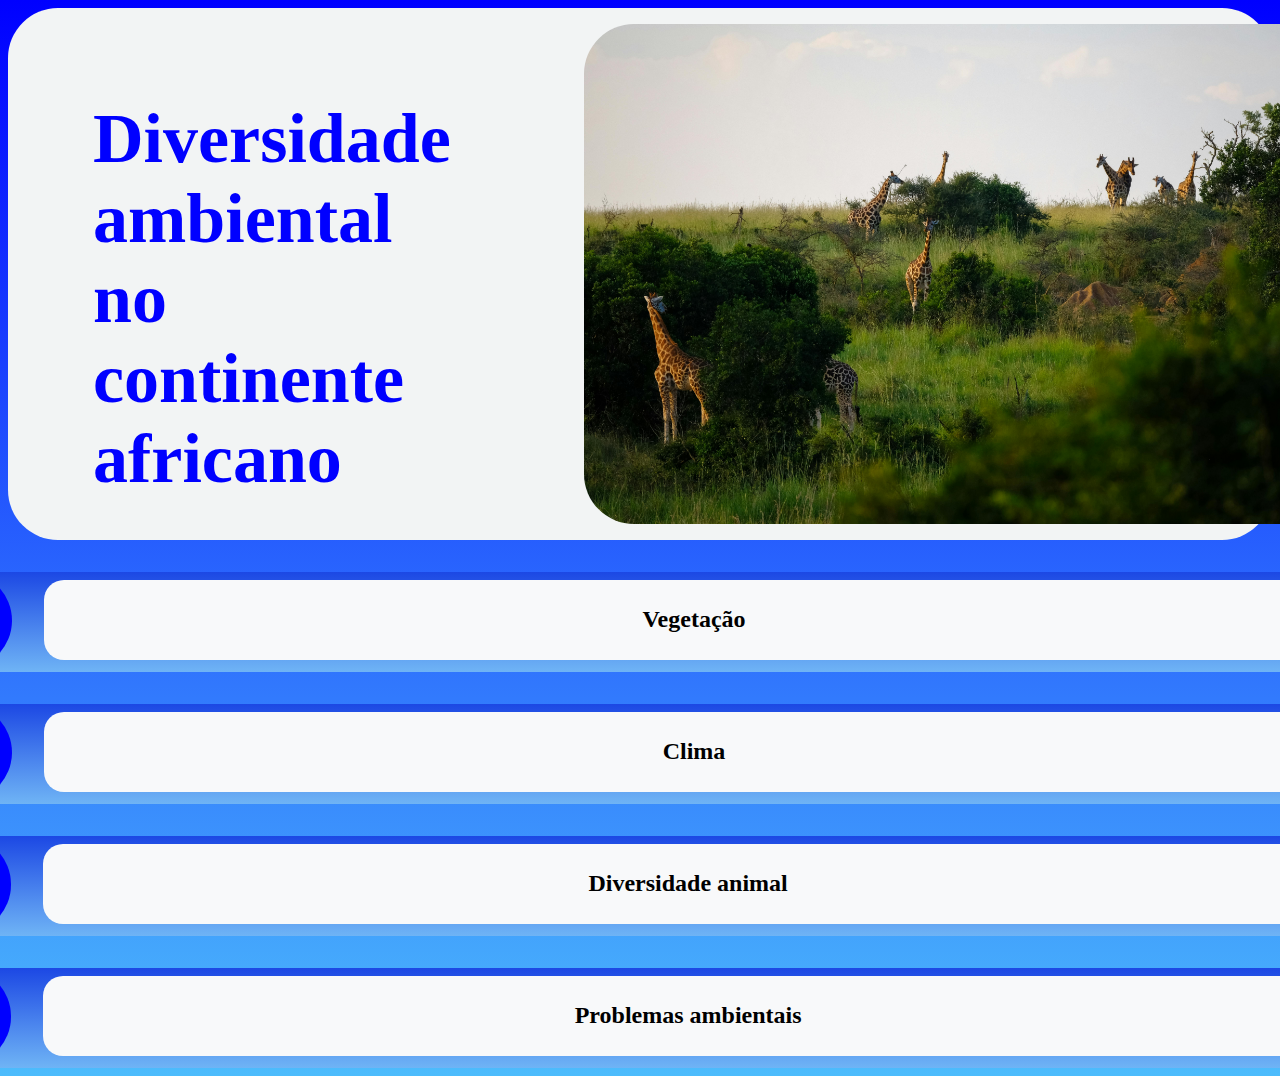
<file: index.html>
<!DOCTYPE html>
<html lang="pt-br">

<head>
    <meta charset="UTF-8">
    <meta name="viewport" content="width=device-width, initial-scale=1.0">
    <meta name="description" content="trabanho de geografia">
    <meta name="author" content="Maria Juliana">
    <link rel="stylesheet" href="./dado.css">
    <title>Diversidade ambiemtal da África</title>
</head>

<body>
    <div class="hero">
        <h1> Diversidade <br> ambiental <br> no continente <br> africano</h1>
        <img src="img/pexels-francesco-ungaro-1233286.jpg" alt="">
    </div>

    <div style="display: flex; flex-direction: column;align-items: center; width: 100%; gap: 2rem; ">
        <div class="head">

            <a class="topico-link" href="./topico1.html">clique aqui</a>

            <div class="face">
                <h2>Vegetação</h2>
            </div>
        </div>

        <div class="head">
            <a class="topico-link" href="./topico2.html">clique aqui</a>
            <div class="face">
                <h2>Clima</h2>

                <div class="eyes">
                    <div></div>
                    <div></div>
                </div>
                <div class="smile"></div>
            </div>

        </div>



        <div class="head">
            <a class="topico-link" href="./topico3.html">clique aqui</a>
            <div class="face">
                <h2>Diversidade animal</h2>
                <div class="eyes"></div>
                <div></div>
                <div></div>
            </div>
            <div class="smile"></div>
        </div>


        <div class="head">
            <a class="topico-link" href="./topico4.html">clique aqui</a>
            <div class="face">
                <h2>Problemas ambientais</h2>
                <div class="eyes"></div>
                <div></div>
                <div></div>

            </div>
            <div class="smile"></div>
        </div>
    </div>
</body>

</html>
</file>
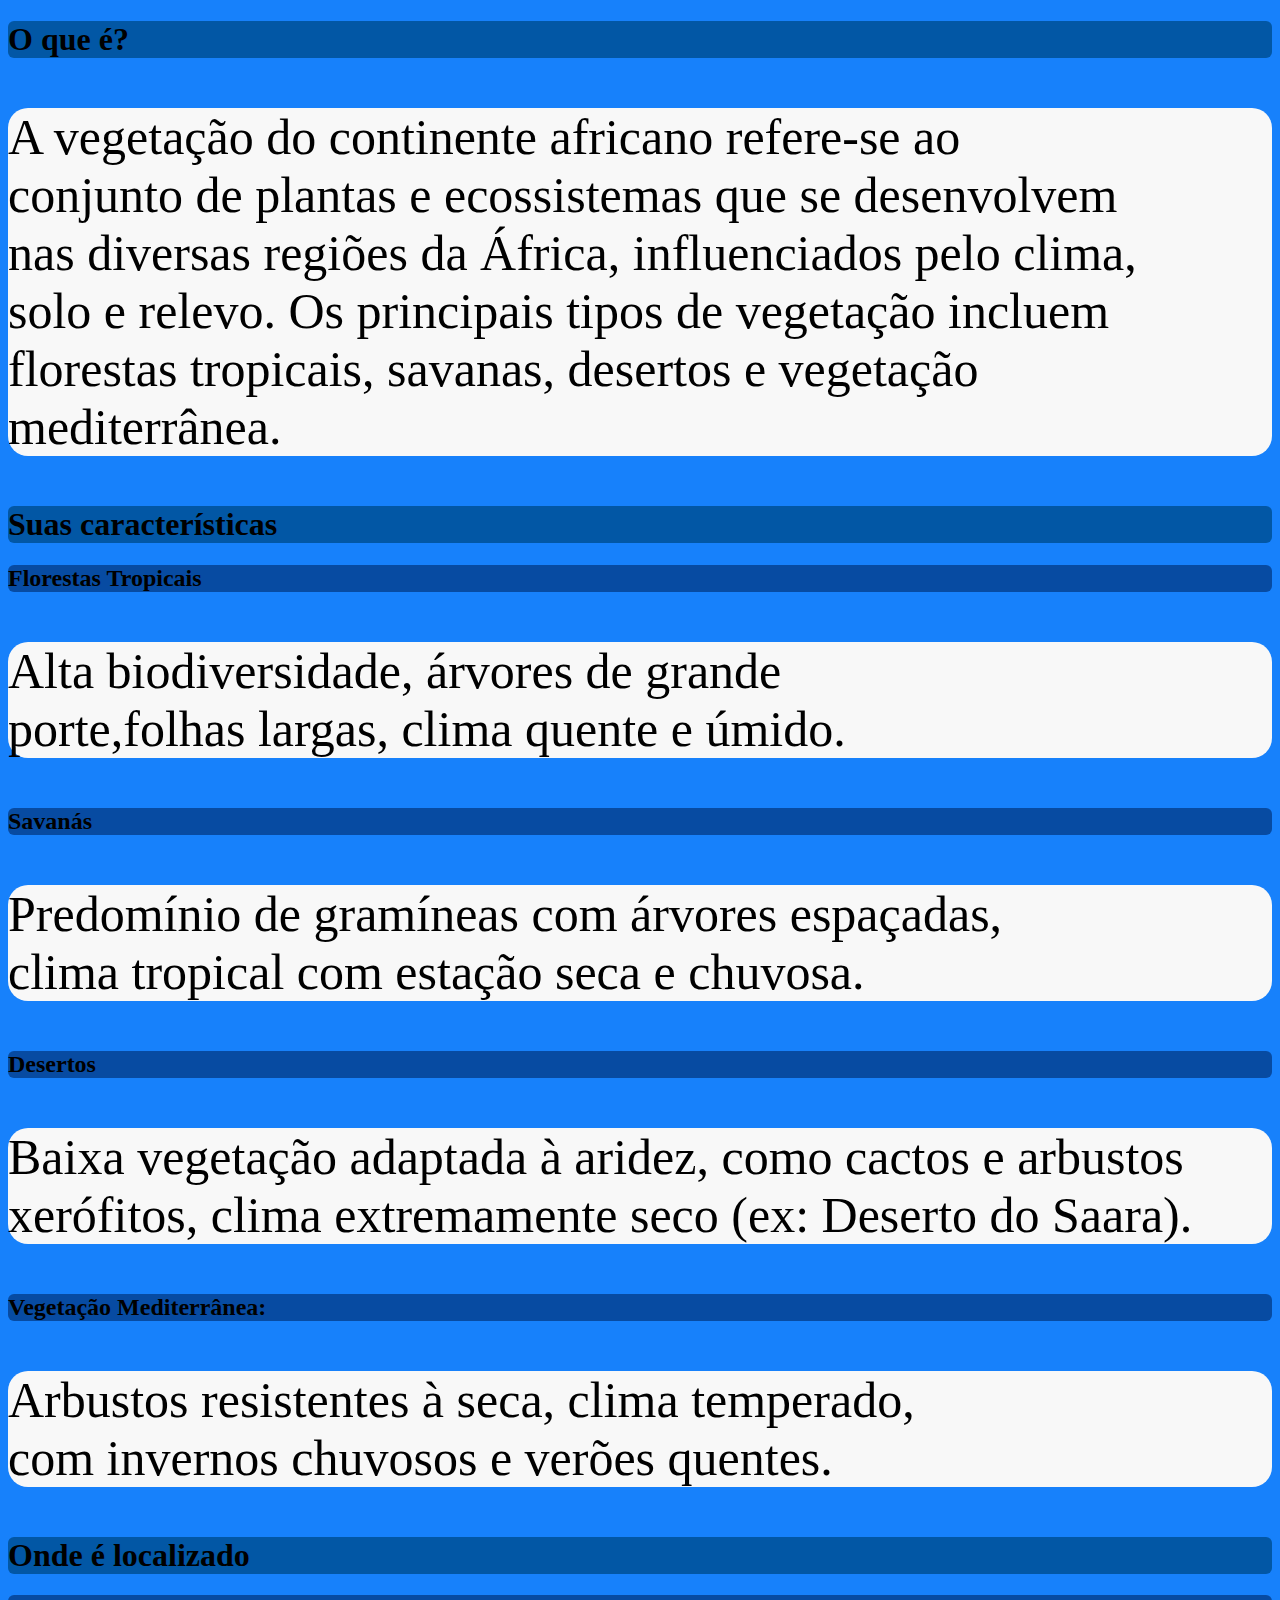
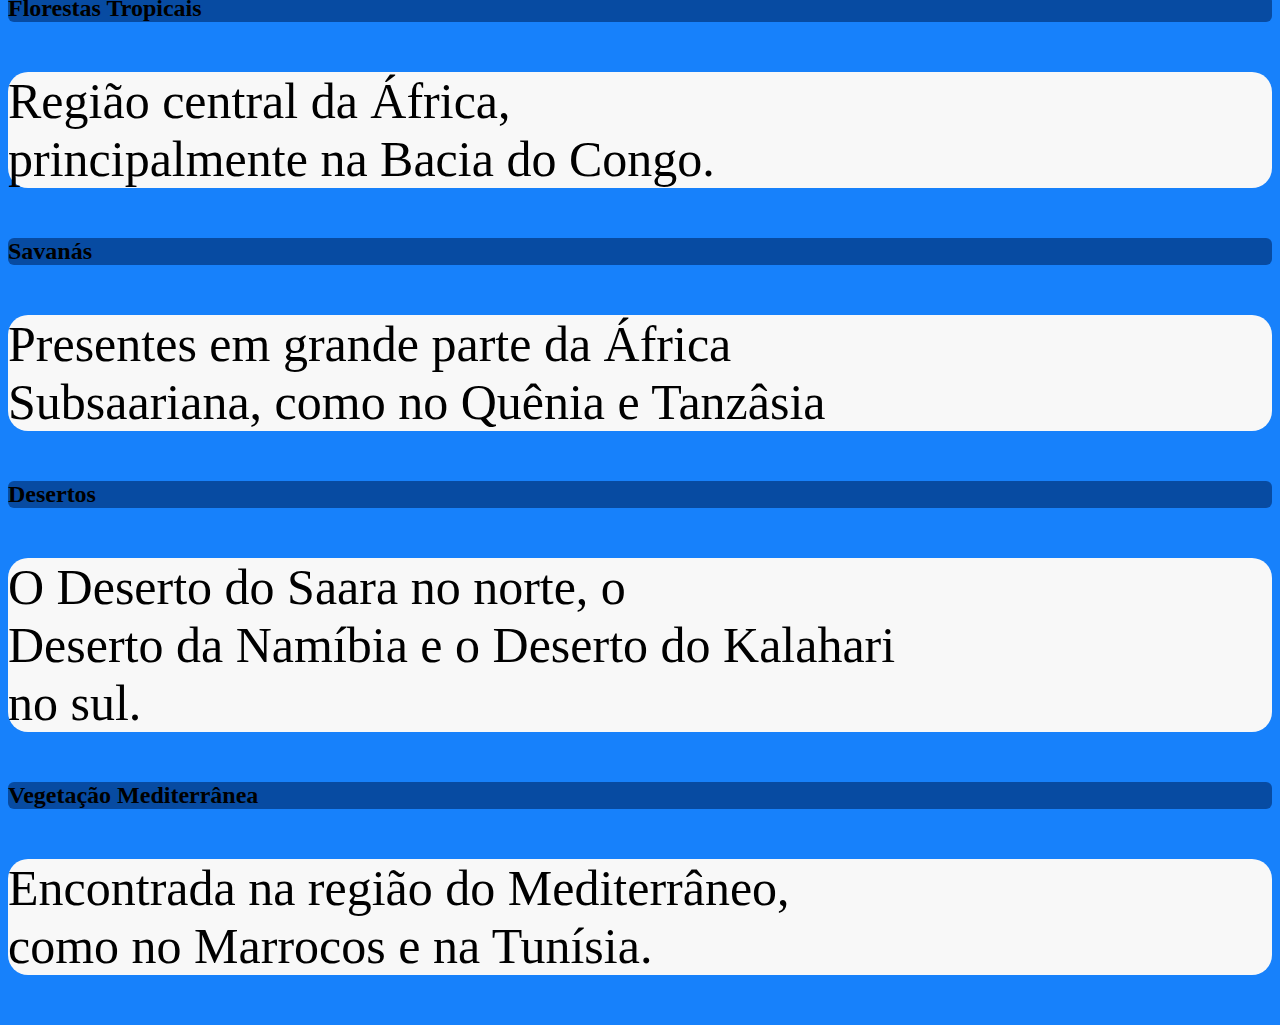
<file: topico1.html>
<!DOCTYPE html>
<html lang="pt-br">
<head>
    <meta charset="UTF-8">
    <meta name="viewport" content="width=device-width, initial-scale=1.0">
    <title>Vegetação a Áfricanas</title>
</head>
<body>
     

 <h1>O que é?</h1>
 <p>A vegetação do continente africano refere-se ao <br>
conjunto de plantas e ecossistemas que se desenvolvem <br>
nas diversas regiões da África, influenciados pelo clima, <br>
solo  e relevo. Os principais tipos de vegetação incluem  <br>
florestas tropicais, savanas, desertos e vegetação <br> mediterrânea. </p>

<h1> Suas características </h1>
  <h2>Florestas Tropicais </h2> <p> Alta biodiversidade, árvores de grande <br>
 porte,folhas largas, clima quente e úmido. </p>
<h2> Savanás</h2> <p> Predomínio de gramíneas com árvores espaçadas, <br> clima 
 tropical com estação seca e chuvosa.</p> 
 <h2>Desertos </h2> <p> Baixa vegetação adaptada à aridez, como cactos e arbustos <br>
 xerófitos, clima extremamente seco (ex: Deserto do Saara). </p>
<h2> Vegetação Mediterrânea: </h2> <p> Arbustos resistentes à seca, clima temperado, <br>
 com invernos chuvosos e verões quentes. </p>

<h1> Onde é localizado </h1>
<h2>Florestas Tropicais </h2> <p> Região central da África, <br> principalmente na Bacia do Congo. </p>
 <h2>Savanás</h2> <p>Presentes em grande parte da África  <br>Subsaariana, como no Quênia e Tanzâsia </p> 
 <h2>Desertos</h2> <p> O Deserto do Saara no norte, o <br> Deserto da Namíbia e o Deserto do Kalahari <br> no sul. </p> 
<h2>Vegetação Mediterrânea </h2> <p> Encontrada na região do Mediterrâneo,<br> como no Marrocos e na Tunísia. </p>


<style>  

p {
background-color: rgb(248, 248, 248) ;
font-size:50px;
display: flex;
border-radius: 20px;


}
h1 {

    background-color: rgb(2, 87, 165);
    border-radius: 6px;
    
}
h2{

    background-color: rgb(7, 75, 162);
    border-radius: 6px;
    
}
body {

    background-color: rgb(23, 129, 251);
    border-radius: 6px;
}
</style>


</body>
</html>
</file>
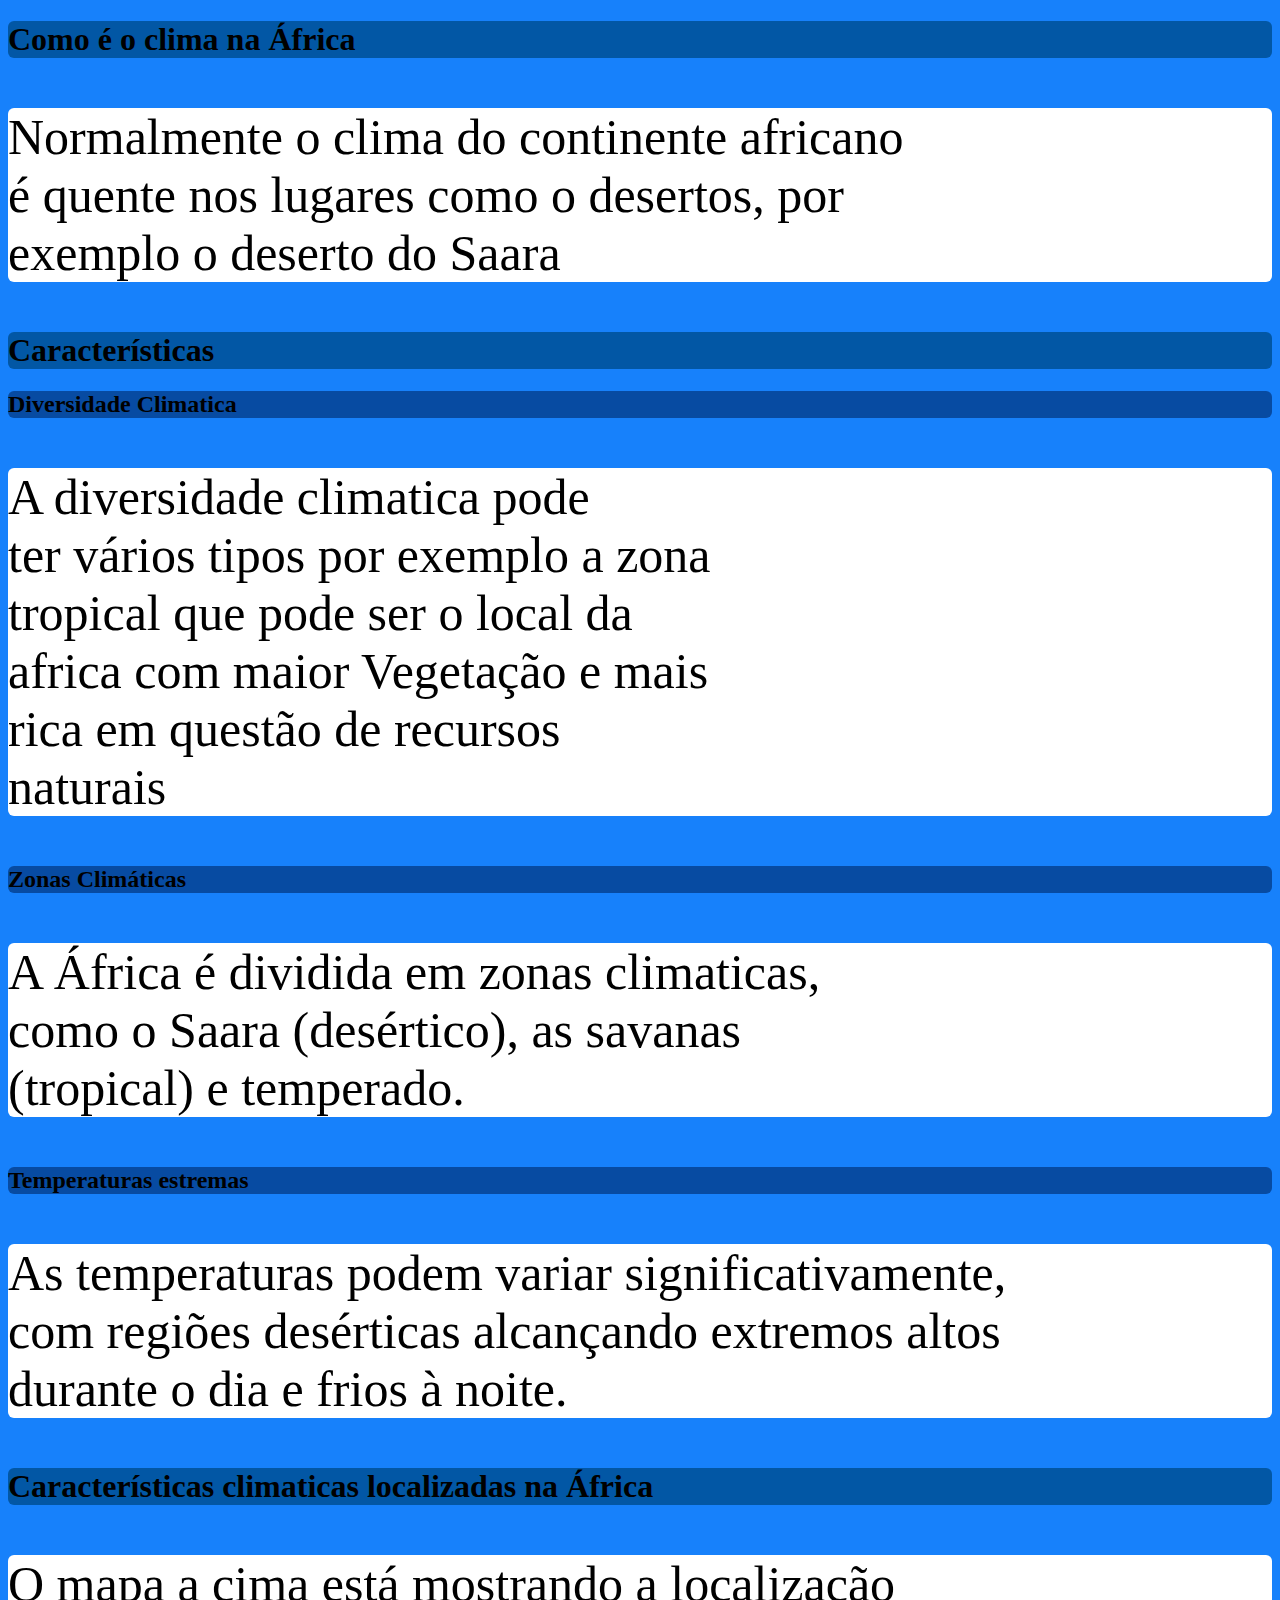
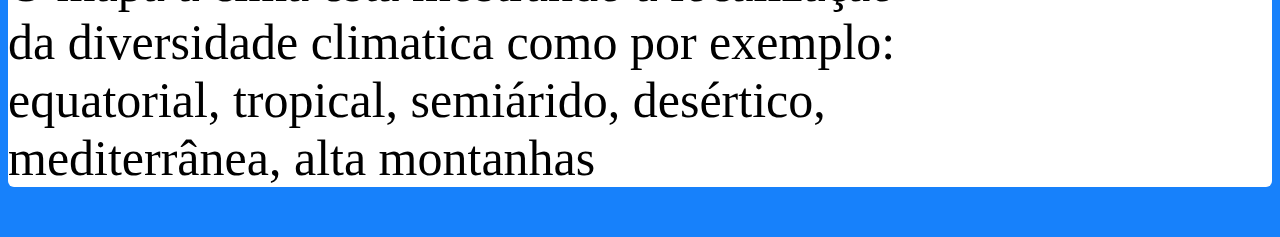
<file: topico2.html>
<!DOCTYPE html>
<html lang="pt-br">
<head>
<meta charset="UTF-8">
<meta name="viewport" content="width=device-width, initial-scale=1.0">
<title>clima Áfricano</title>
</head>
<body>
    <style>
p {


font-size: 50px;
background-color: rgb(255, 255, 255);
border-radius: 6px;
}

h1 {

background-color:rgb(2,87,165) ;
border-radius: 6px;
}

h2{

background-color: rgb(7,75,162) ;
border-radius:6px ;


}

body {



    background-color: rgb(23,129,251);
}
    </style>
<h1>Como é o clima na África</h1>
<p>Normalmente o clima do continente africano <br>
 é quente nos lugares como o desertos, por  <br>
 exemplo o deserto do Saara</p>
<h1> Características</h1>
<h2>Diversidade Climatica</h2>
<p> A diversidade climatica pode <br>
ter vários  tipos por exemplo a zona <br>
 tropical que pode ser o local da  <br>
 africa com maior Vegetação e mais <br>
 rica em questão de recursos  <br>
 naturais</p>
<h2>Zonas Climáticas </h2>
<p>A África é dividida em zonas climaticas, <br>
 como o Saara (desértico), as savanas <br>
 (tropical) e temperado. </p>
<h2>Temperaturas estremas</h2>
<p>As temperaturas podem variar significativamente, <br>
 com regiões desérticas alcançando extremos altos <br>
 durante o dia e frios à noite.</p> 
<h1>Características  climaticas localizadas na África </h1>
<p>  O mapa a cima está mostrando a localização <br>
 da diversidade climatica como por exemplo: <br>
 equatorial, tropical, semiárido, desértico, <br>
 mediterrânea, alta montanhas </p>
</body>
</html>
</file>
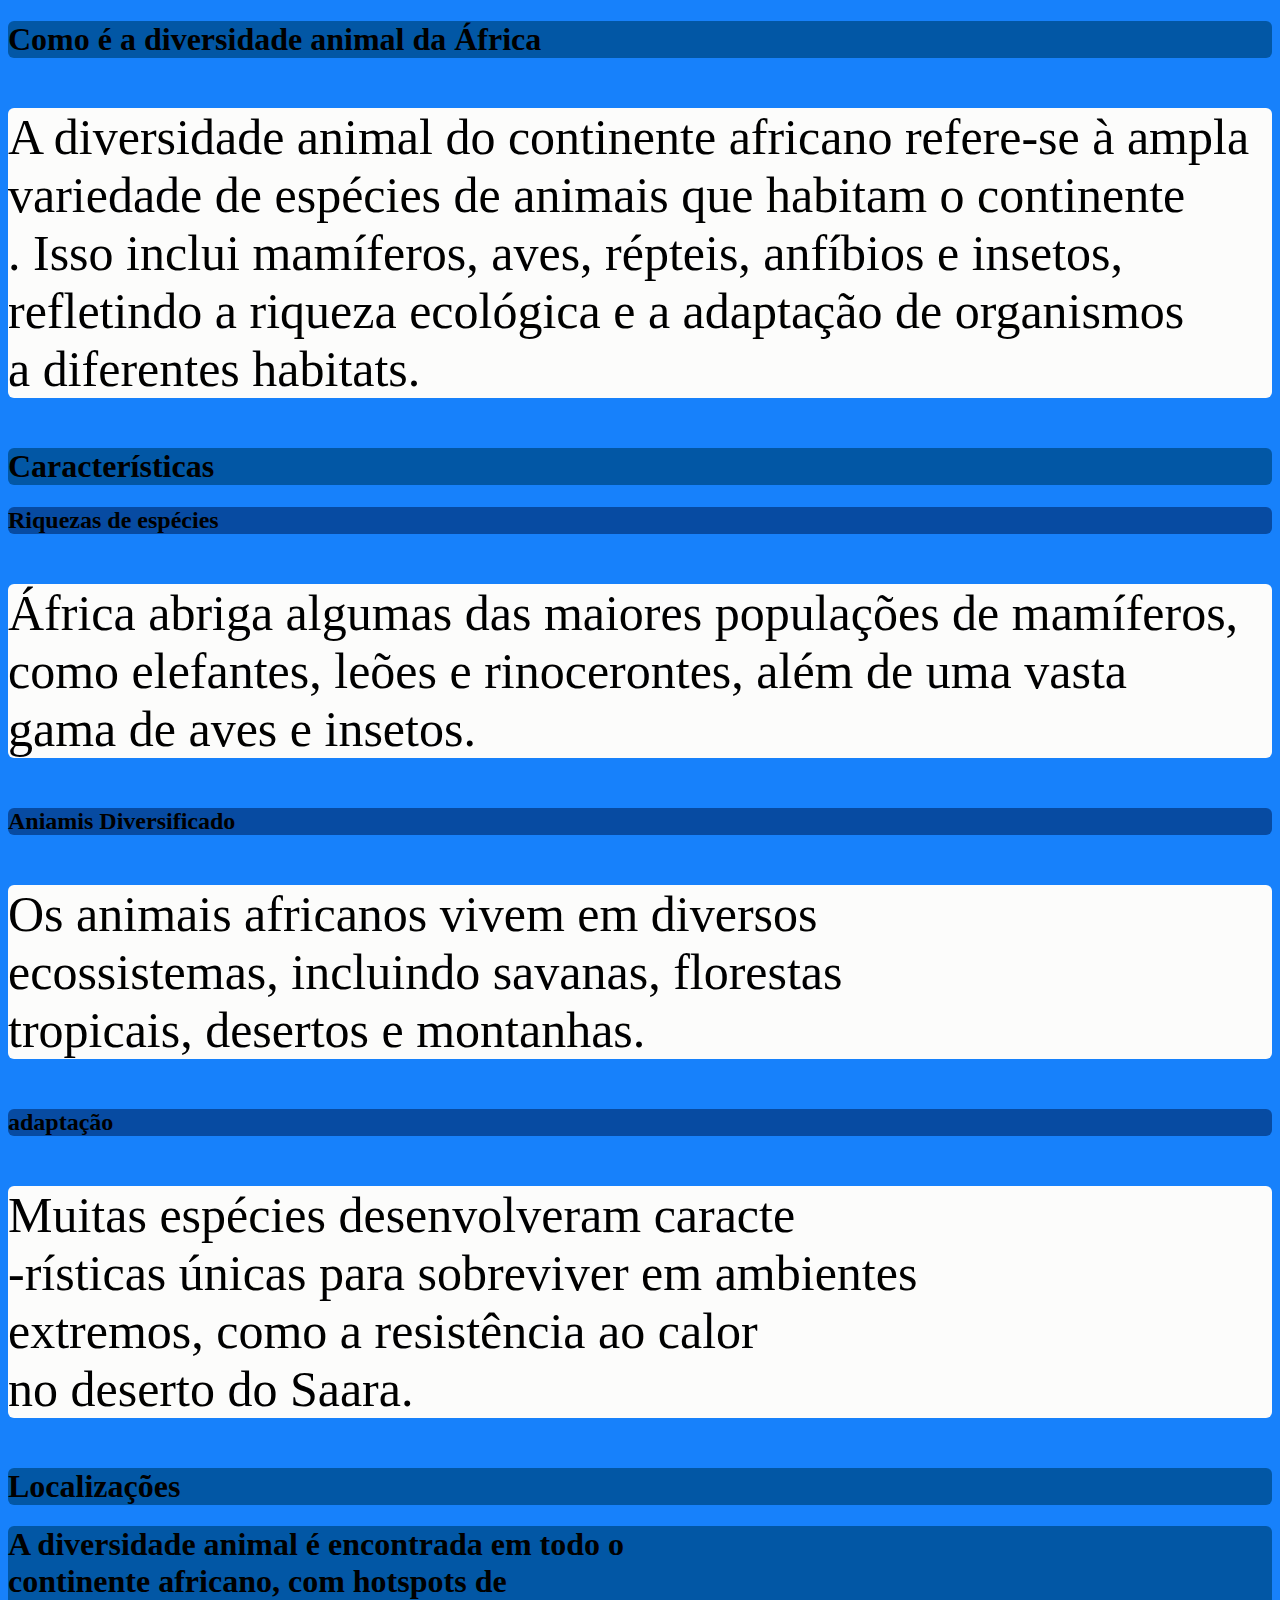
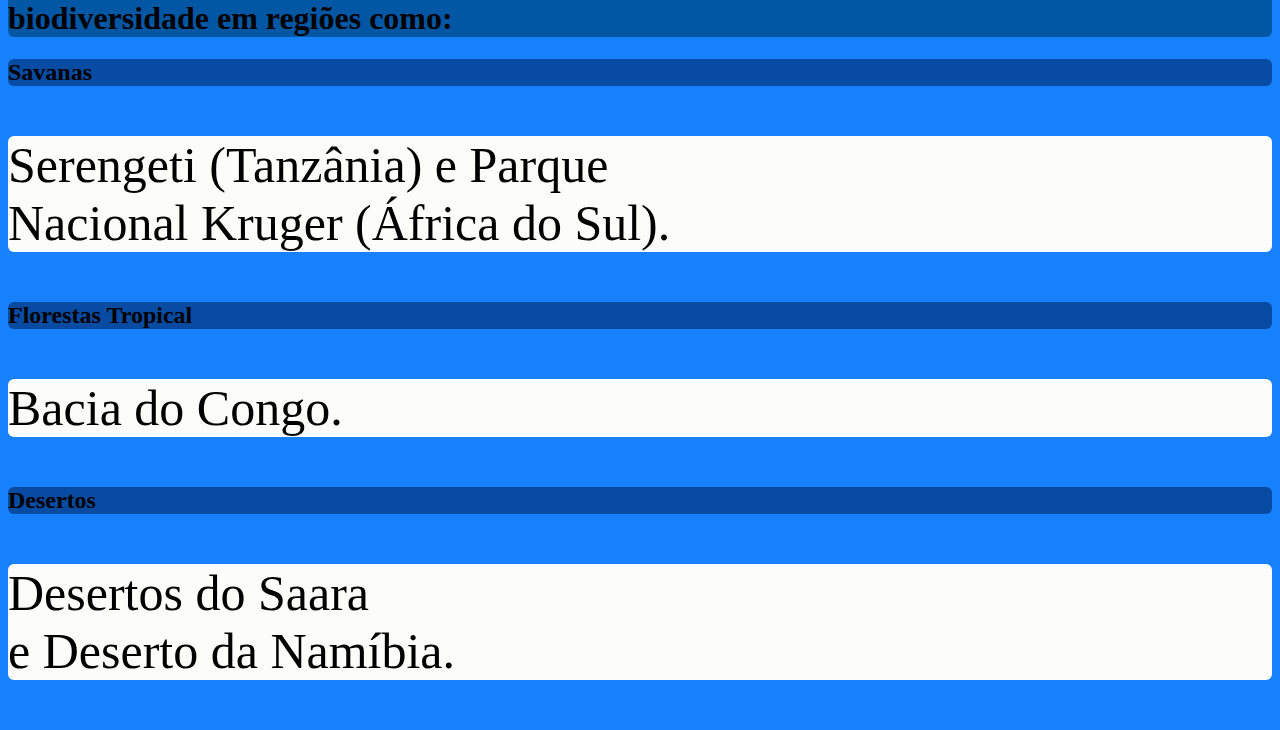
<file: topico3.html>
<!DOCTYPE html>
<html lang="pt-br">
<head>
    <meta charset="UTF-8">
    <meta name="viewport" content="width=device-width, initial-scale=1.0">
    <title>divesidade animal</title>
</head>
<body>

<style>

p {

font-size: 50px;
background-color: rgb(252, 252, 251);
border-radius: 6px;


}




h1 {

background-color:rgb(2,87,165) ;
border-radius: 6px;
}


h2 {

background-color:rgb(7,75,162) ;

border-radius:6px ;

}

body{


background-color:rgb(23,129,251) ;


}
</style>


   <h1>Como é a diversidade animal da África </h1>
<p>
    A diversidade animal do continente africano refere-se à ampla <br>
     variedade de espécies de animais que habitam o continente <br>
    . Isso inclui mamíferos, aves, répteis, anfíbios e insetos,  <br>
    refletindo a riqueza ecológica e a adaptação de organismos <br>
     a diferentes habitats.</p>
<h1>Características</h1> <h2>Riquezas de espécies</h2>
<p>África abriga algumas das maiores populações de mamíferos, <br>
 como elefantes, leões e rinocerontes, além de uma vasta  <br>
gama de aves e insetos.</p>
<h2>Aniamis Diversificado</h2>
<p>Os animais africanos vivem em diversos  <br>
ecossistemas,
 incluindo savanas, florestas <br> tropicais, desertos e 
  montanhas.</p>
<h2>adaptação</h2> <p>Muitas espécies desenvolveram caracte <br> -rísticas 
 únicas para sobreviver em ambientes <br>extremos, como a resistência 
    ao calor <br> no deserto do Saara.</p>
<h1>Localizações</h1>
<h1>A diversidade animal é encontrada em todo o <br> continente africano, com hotspots de <br> biodiversidade em regiões como:</h1>
<h2>Savanas</h2>
<p> Serengeti (Tanzânia) e Parque  <br>Nacional Kruger (África do Sul).</p>
<h2>Florestas Tropical</h2>
<p>Bacia do Congo.</p>
<h2>Desertos</h2>
<p>Desertos do Saara <br> e Deserto da Namíbia.</p>






</body>
</html>
</file>
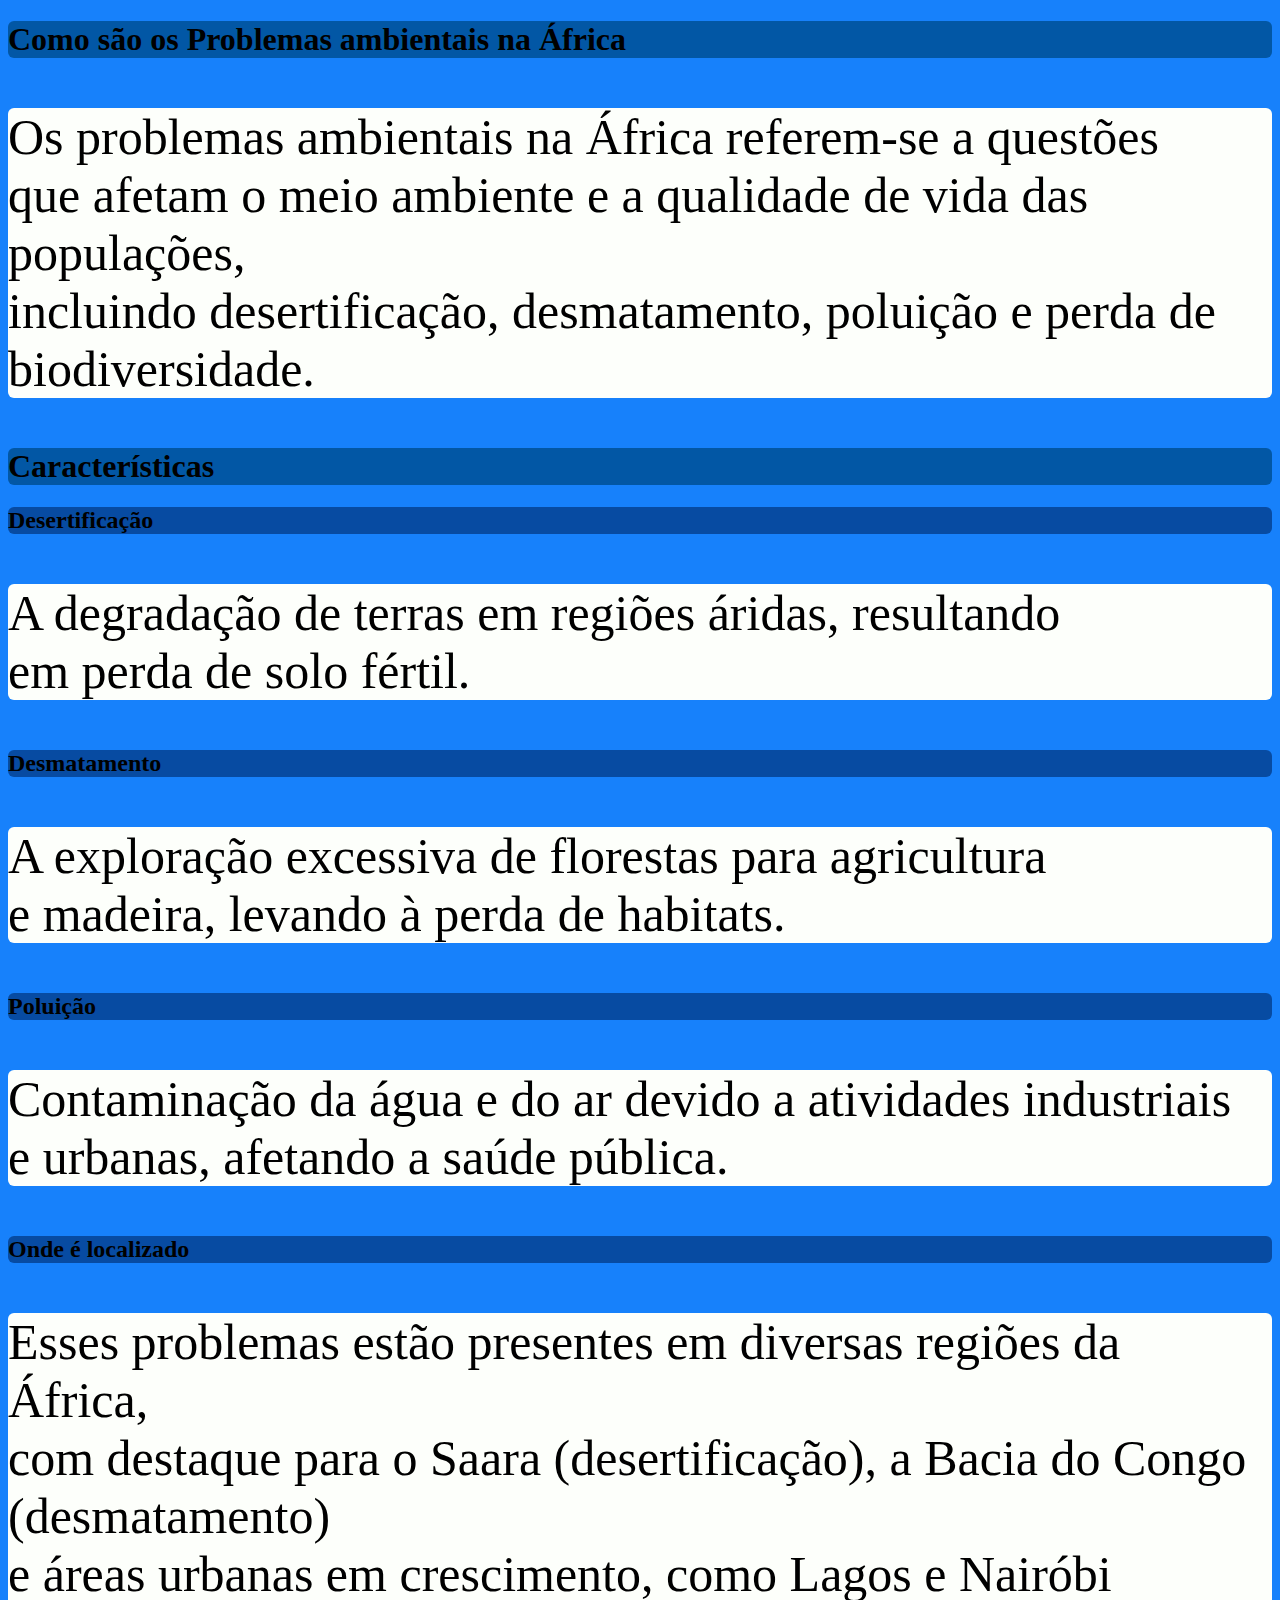
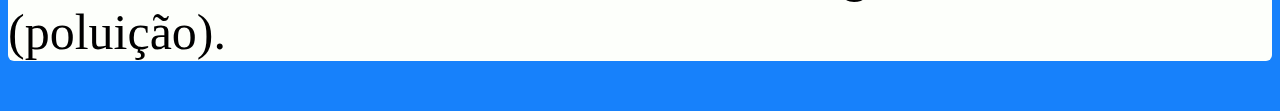
<file: topico4.html>
<!DOCTYPE html>
<html lang="pt-br">
<head>
    <meta charset="UTF-8">
    <meta name="viewport" content="width=device-width, initial-scale=1.0">
    <title>Problemas ambientais</title>
</head>
<style>

p {

font-size: 50px;
background-color:rgb(253, 255, 251) ;
border-radius:6px ;
}
h1 {
background-color:rgb(2,87,165) ;
border-radius: 6px;




}

h2 {

background-color:rgb(7,75,162) ;
border-radius:6px ;




}
body{


    background-color:rgb(23,129,251);
}






</style>
<body>
    <h1>Como são os Problemas ambientais na África </h1>
<p> Os problemas ambientais na África referem-se a questões <br>
que afetam o meio ambiente e a qualidade de vida das populações, <br>
incluindo desertificação, desmatamento, poluição e perda de <br>
biodiversidade.
</p>
<h1>Características</h1>
<h2>Desertificação</h2>
<p> A degradação de terras em regiões áridas, resultando <br> em perda de solo fértil.</p>
<h2>Desmatamento</h2>
<p> A exploração excessiva de florestas para agricultura <br>
 e madeira, levando à perda de habitats.</p>
<h2>Poluição</h2>
<p>Contaminação da água e do ar devido a atividades industriais  <br> e urbanas, afetando a saúde pública.</p>
<h2>Onde é localizado</h2>
<p>Esses problemas estão presentes em diversas regiões da África, <br>
 com destaque para o Saara (desertificação), a Bacia do Congo (desmatamento) <br>
 e áreas urbanas em crescimento, como Lagos e Nairóbi (poluição).</p>
</body>
</html>
</file>
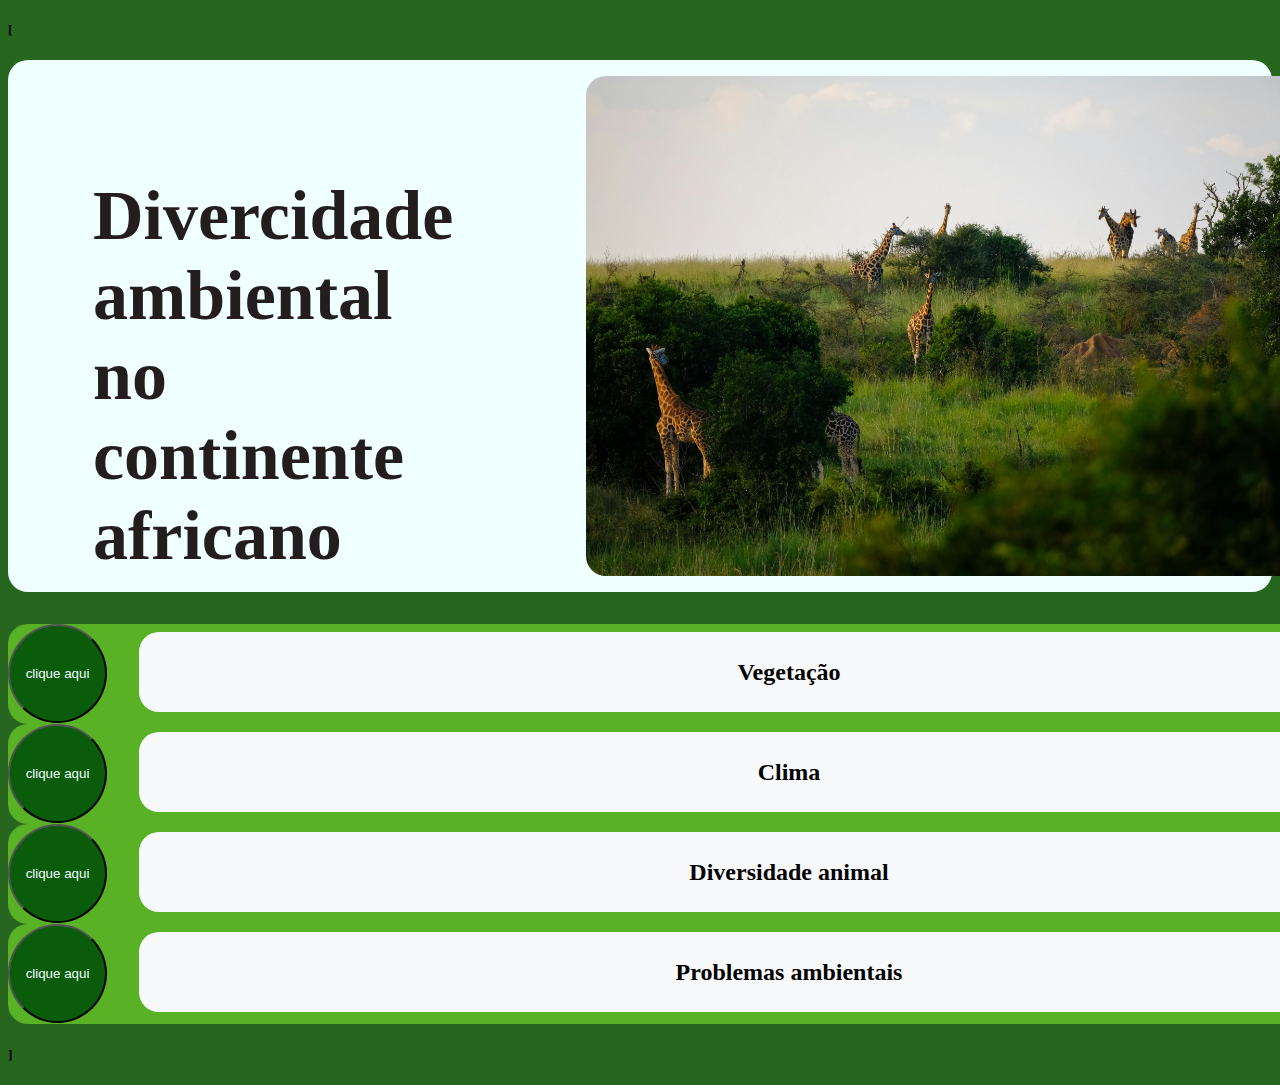
<file: projeto1/sobre.html>
<!DOCTYPE html>
<html lang="pt-br">

<head>
    <meta charset="UTF-8">
    <meta name="viewport" content="width=device-width, initial-scale=1.0">
    <meta name="description" content="trabanho de geografia">
    <meta name="author" content="Maria Juliana">
    <link rel="stylesheet" href="./dado.css">
    <title>Divercidade ambiemtal da África</title>
</head>

<body>
    <h5>[</h5>
    <div class="hero">
        <h1> Divercidade <br> ambiental <br> no continente <br> africano</h1>
        <img src="img/pexels-francesco-ungaro-1233286.jpg" alt="">
    </div>

    <div class="head">

        <button>clique aqui</button>

        <div class="face">
            <h2>Vegetação</h2>
            <div class="eyes">
                <div></div>
                <div></div>
            </div>
            <div class="smile"></div>
        </div>
    </div>

    <div>


    </div>
    <div class="head">

        <button>clique aqui</button>
        <div class="face">
            <h2>Clima</h2>

            <div class="eyes">
                <div></div>
                <div></div>
            </div>
            <div class="smile"></div>
        </div>

    </div>



    <div class="head">
        <button>clique aqui</button>
        <div class="face">
            <h2>Diversidade animal</h2>
            <div class="eyes"></div>
            <div></div>
            <div></div>
        </div>
        <div class="smile"></div>
    </div>


    <div class="head">
        <button>clique aqui</button>
        <div class="face">
            <h2>Problemas ambientais</h2>
            <div class="eyes"></div>
            <div></div>
            <div></div>

        </div>
        <div class="smile"></div>

    </div>
    <h5>]</h5>
</body>

</html>
</file>
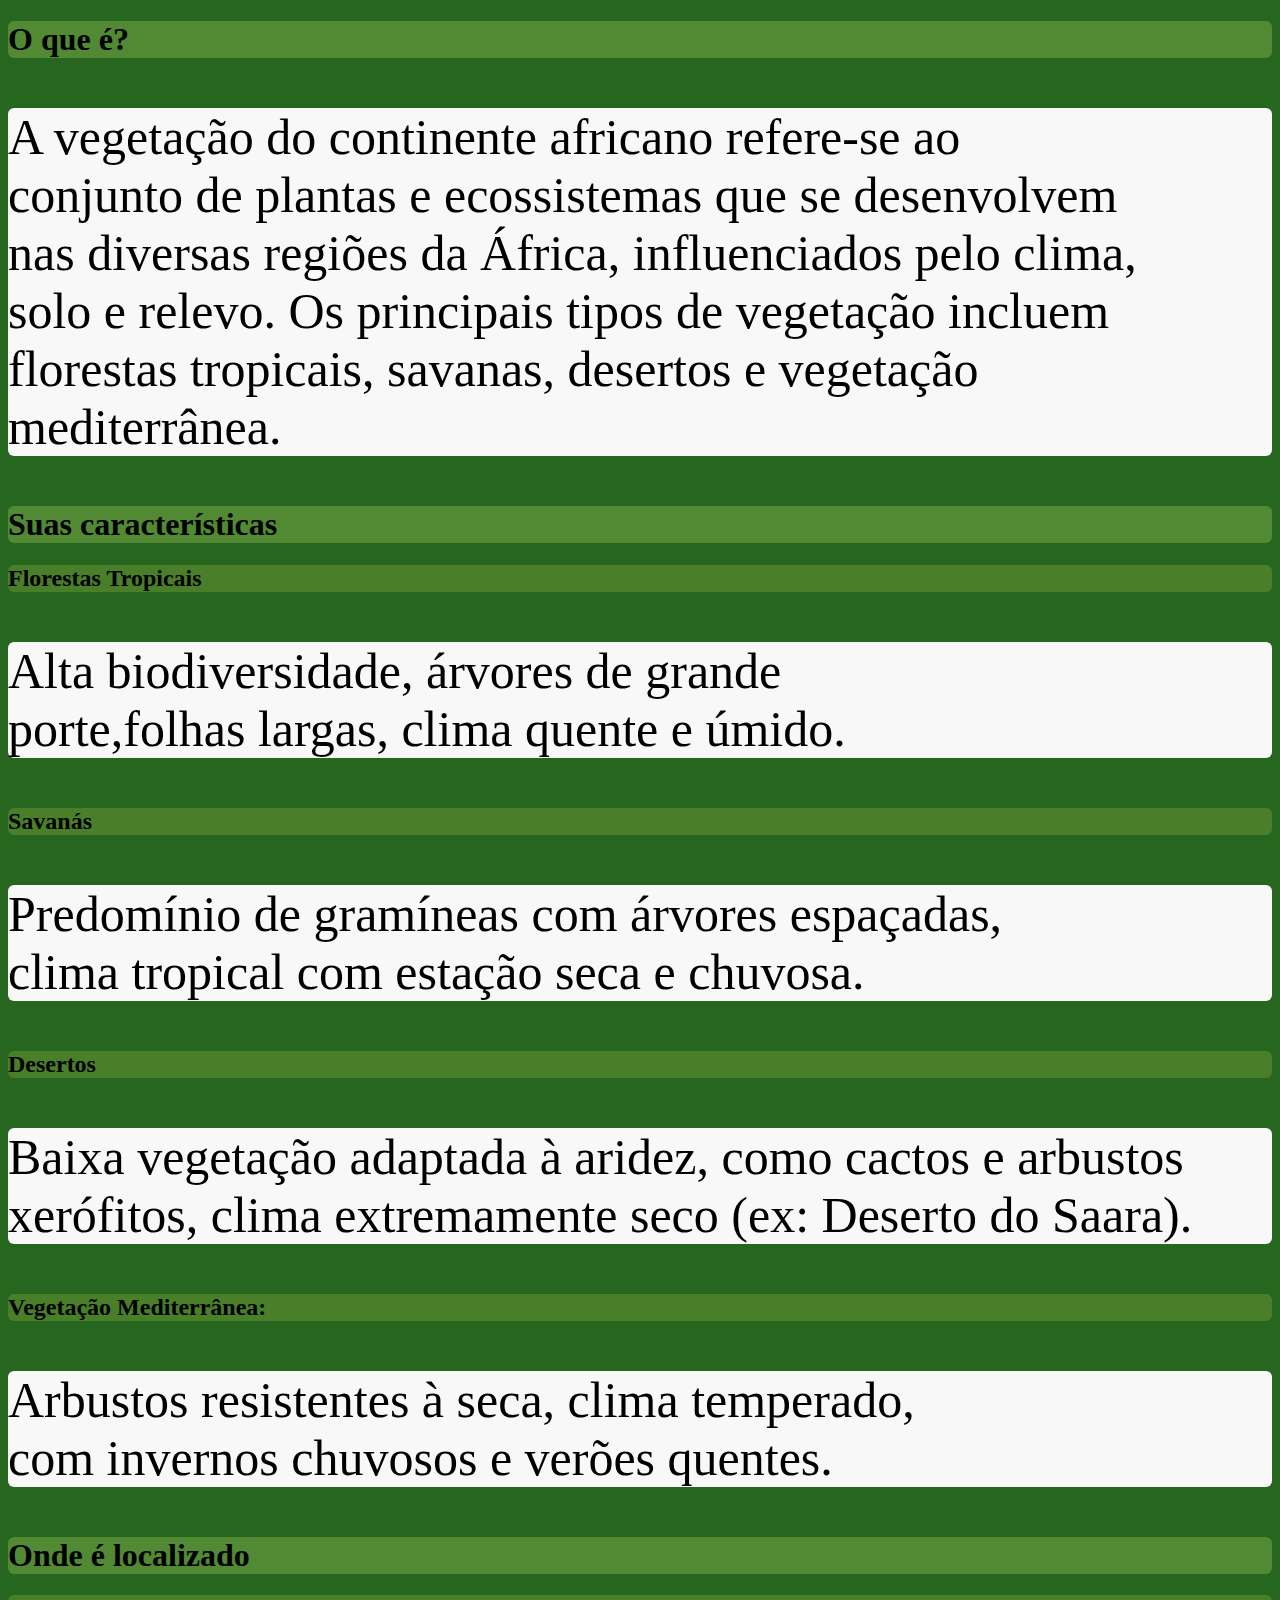
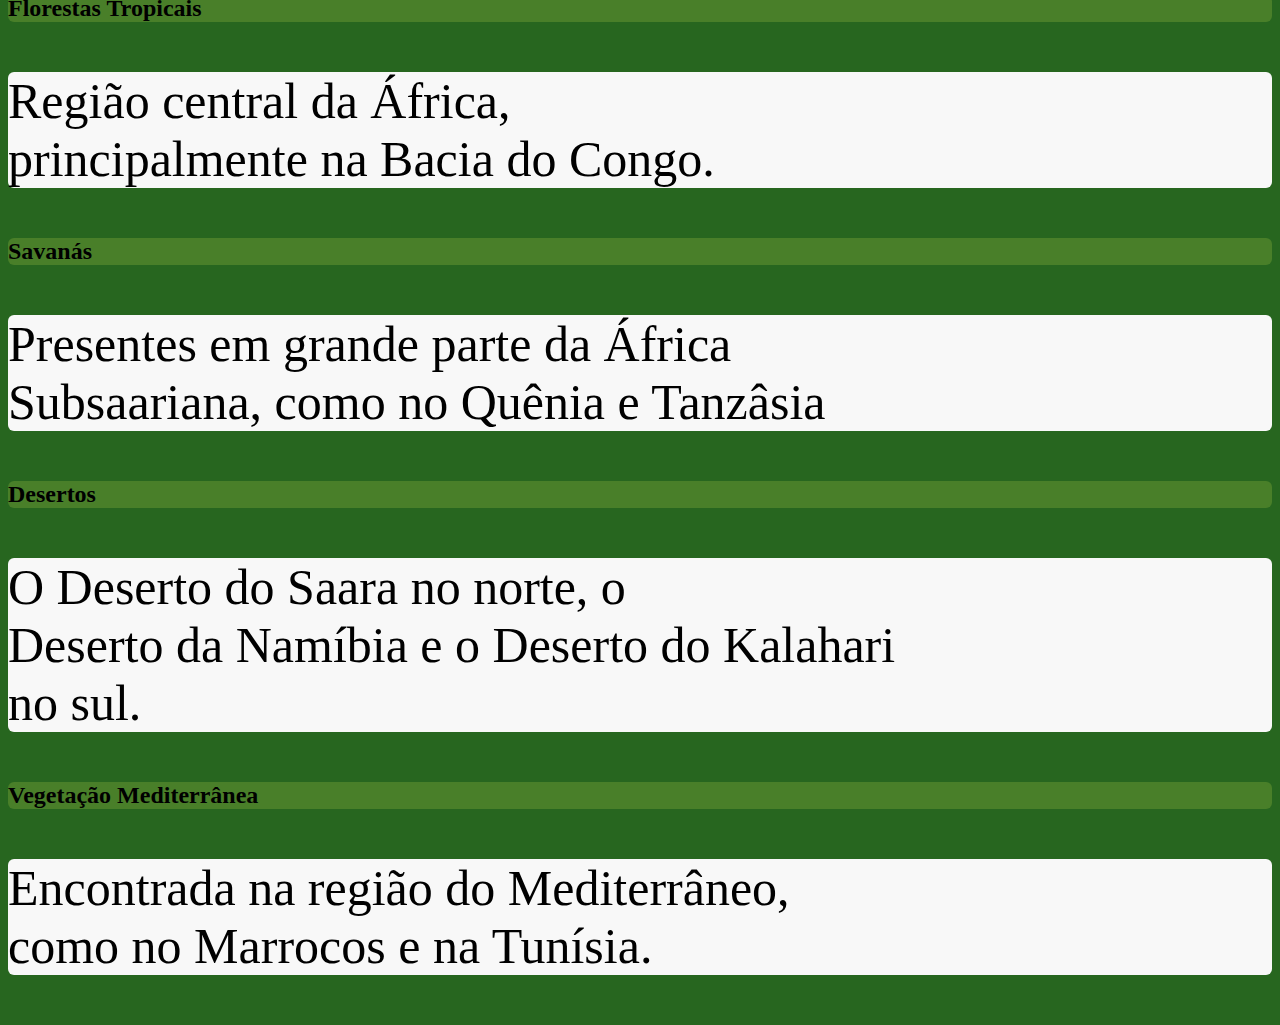
<file: projeto1/topico1.html>
<!DOCTYPE html>
<html lang="pt-br">
<head>
    <meta charset="UTF-8">
    <meta name="viewport" content="width=device-width, initial-scale=1.0">
    <title>Vegetação a Áfricanas</title>
</head>
<body>
     

 <h1>O que é?</h1>
 <p>A vegetação do continente africano refere-se ao <br>
conjunto de plantas e ecossistemas que se desenvolvem <br>
nas diversas regiões da África, influenciados pelo clima, <br>
solo  e relevo. Os principais tipos de vegetação incluem  <br>
florestas tropicais, savanas, desertos e vegetação <br> mediterrânea. </p>

<h1> Suas características </h1>
  <h2>Florestas Tropicais </h2> <p> Alta biodiversidade, árvores de grande <br>
 porte,folhas largas, clima quente e úmido. </p>
<h2> Savanás</h2> <p> Predomínio de gramíneas com árvores espaçadas, <br> clima 
 tropical com estação seca e chuvosa.</p> 
 <h2>Desertos </h2> <p> Baixa vegetação adaptada à aridez, como cactos e arbustos <br>
 xerófitos, clima extremamente seco (ex: Deserto do Saara). </p>
<h2> Vegetação Mediterrânea: </h2> <p> Arbustos resistentes à seca, clima temperado, <br>
 com invernos chuvosos e verões quentes. </p>

<h1> Onde é localizado </h1>
<h2>Florestas Tropicais </h2> <p> Região central da África, <br> principalmente na Bacia do Congo. </p>
 <h2>Savanás</h2> <p>Presentes em grande parte da África  <br>Subsaariana, como no Quênia e Tanzâsia </p> 
 <h2>Desertos</h2> <p> O Deserto do Saara no norte, o <br> Deserto da Namíbia e o Deserto do Kalahari <br> no sul. </p> 
<h2>Vegetação Mediterrânea </h2> <p> Encontrada na região do Mediterrâneo,<br> como no Marrocos e na Tunísia. </p>


<style>  

p {
background-color: rgb(248, 248, 248) ;

font-size:50px;
display: flex;
border-radius: 6px;


}
h1 {

    background-color: rgb(81, 138, 50);
    border-radius: 6px;
}
h2{

    background-color: rgb(73, 127, 41);
    border-radius: 6px;
}
body {

    background-color: rgb(39,102,31);
    border-radius: 6px;
}
</style>


</body>
</html>
</file>
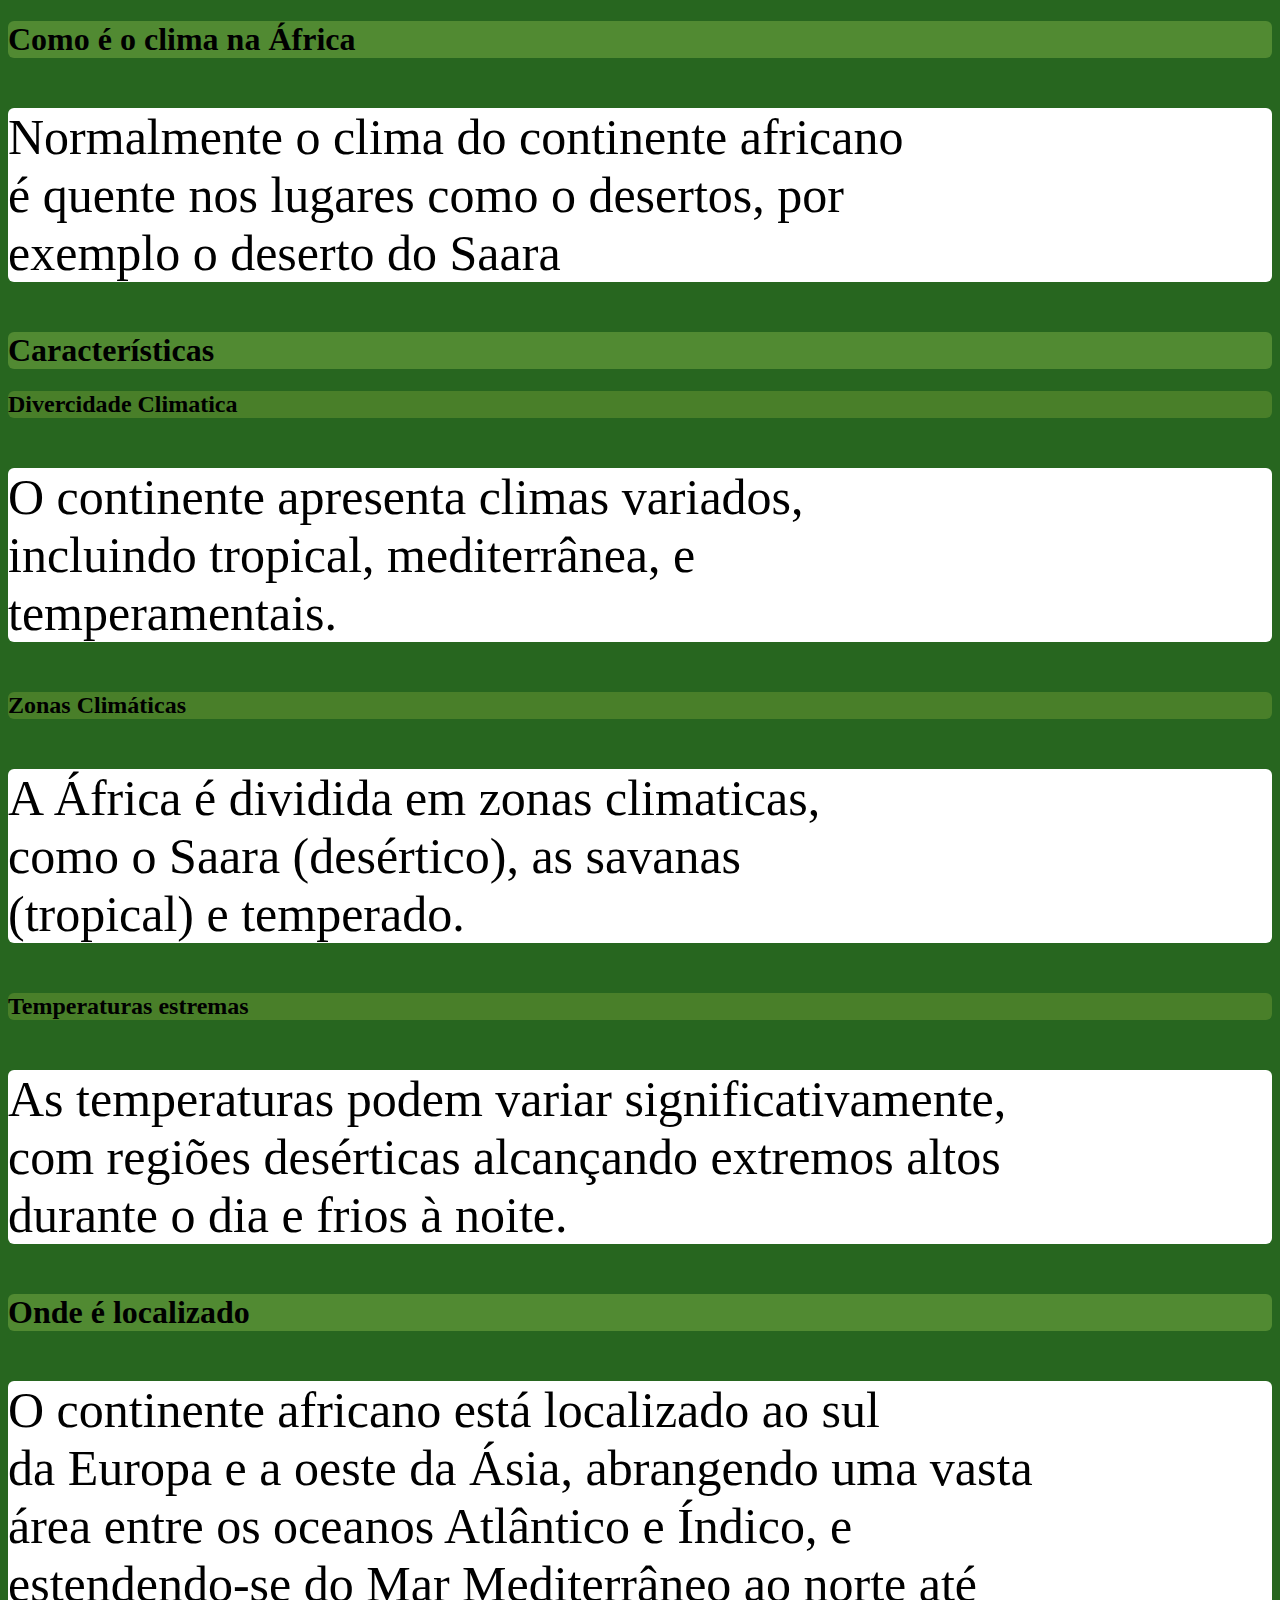
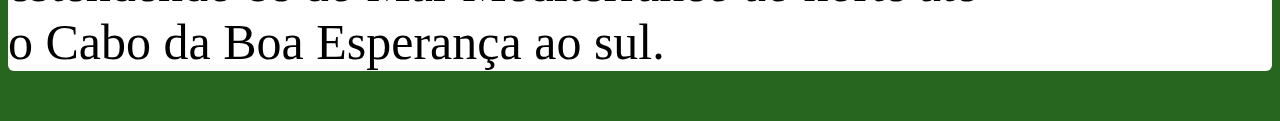
<file: projeto1/topico2.html>
<!DOCTYPE html>
<html lang="pt-br">
<head>
<meta charset="UTF-8">
<meta name="viewport" content="width=device-width, initial-scale=1.0">
<title>clima Áfricano</title>
</head>
<body>
    <style>
p {


font-size: 50px;
background-color: rgb(255, 255, 255);
border-radius: 6px;
}

h1 {

background-color:rgb(81,138,50) ;
border-radius: 6px;
}

h2{

background-color: rgb(73,127,41) ;
border-radius:6px ;


}

body {



    background-color: rgb(39,102,31);
}
    </style>
<h1>Como é o clima na África</h1>
<p>Normalmente o clima do continente africano <br>
 é quente nos lugares como o desertos, por  <br>
 exemplo o deserto do Saara</p>
<h1> Características</h1>
<h2>Divercidade Climatica</h2>
<p> O continente apresenta climas variados,  <br>
incluindo tropical, mediterrânea, e  <br>
temperamentais.</p>
<h2>Zonas Climáticas</h2>
<p>A África é dividida em zonas climaticas, <br>
 como o Saara (desértico), as savanas <br>
 (tropical) e temperado. </p>
<h2>Temperaturas estremas</h2>
<p>As temperaturas podem variar significativamente, <br>
 com regiões desérticas alcançando extremos altos <br>
 durante o dia e frios à noite.</p> 
<h1>Onde é localizado</h1>
<p> O continente africano está localizado ao sul <br>
da Europa e a oeste da Ásia, abrangendo uma vasta <br>
área entre os oceanos Atlântico e Índico, e  <br>
estendendo-se do Mar Mediterrâneo ao norte até  <br>
o Cabo da Boa Esperança ao sul.</p>
</body>
</html>
</file>
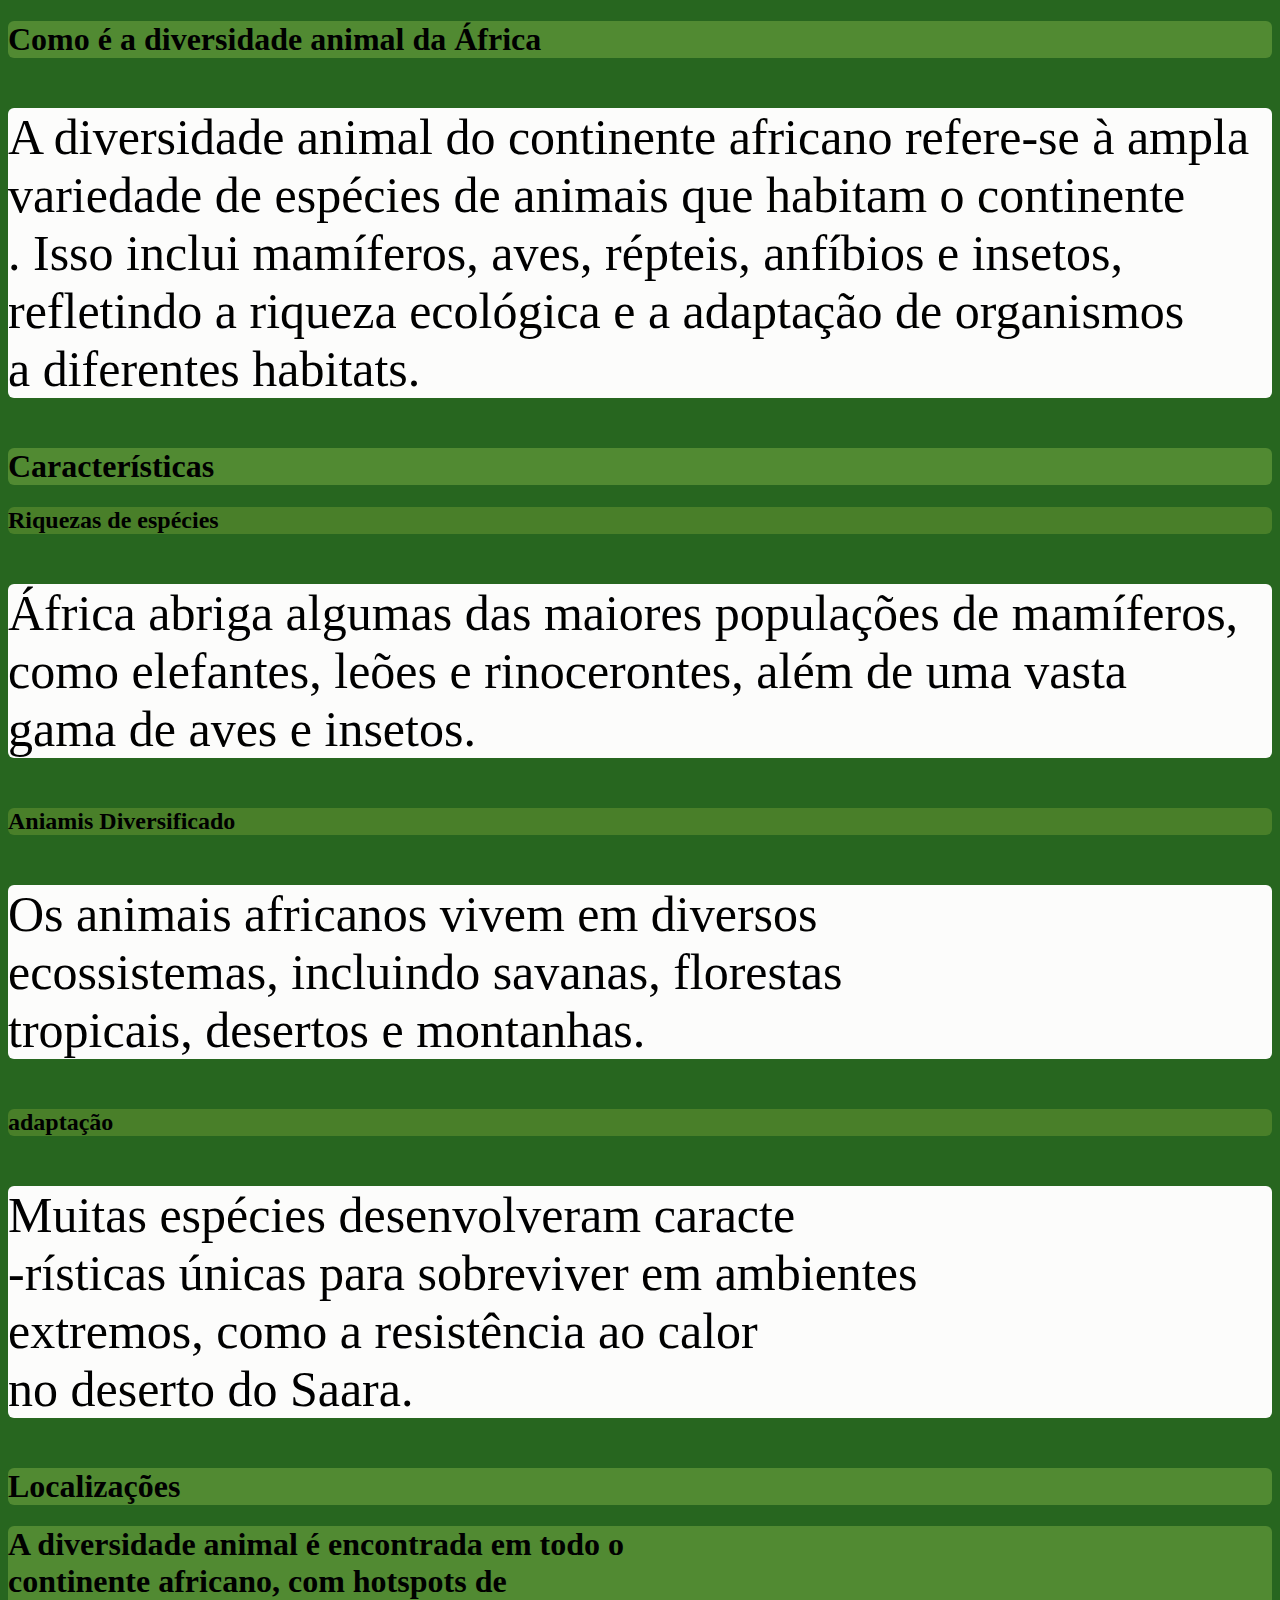
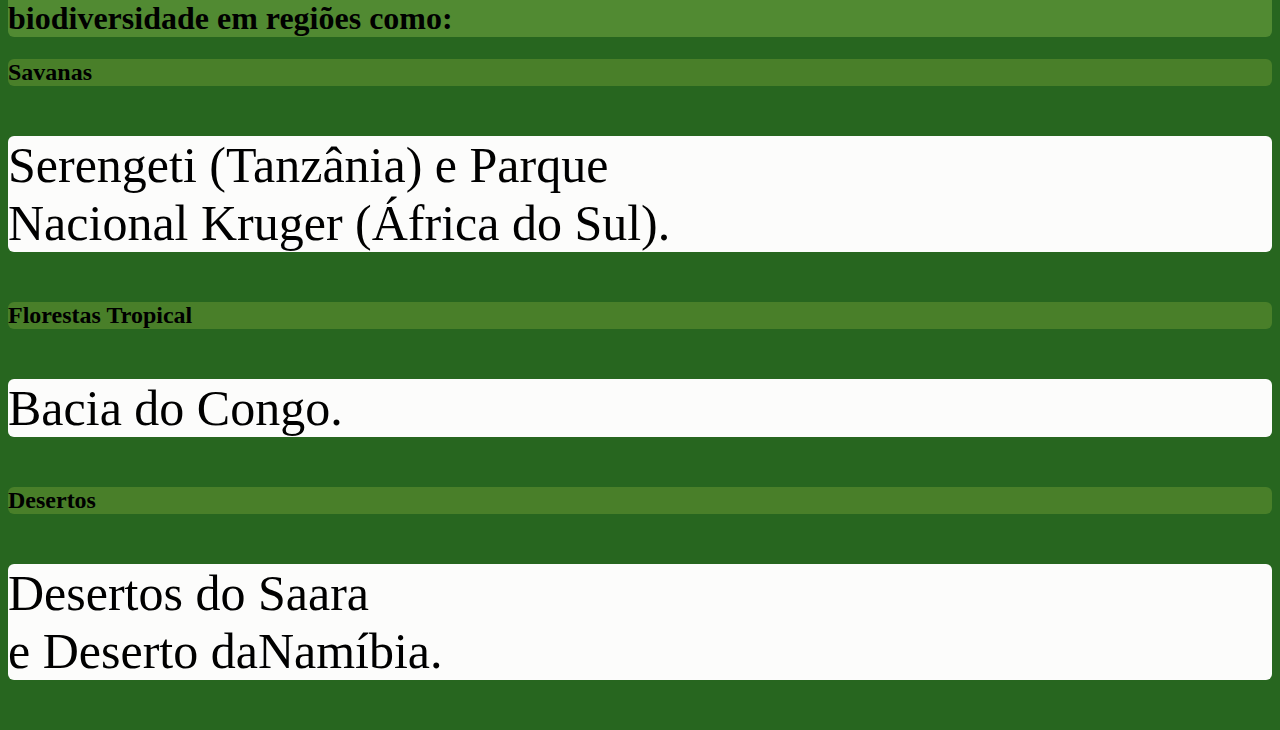
<file: projeto1/topico3.html>
<!DOCTYPE html>
<html lang="pt-br">
<head>
    <meta charset="UTF-8">
    <meta name="viewport" content="width=device-width, initial-scale=1.0">
    <title>divecidade animal</title>
</head>
<body>

<style>

p {

font-size: 50px;
background-color: rgb(252, 252, 251);
border-radius: 6px;


}




h1 {

background-color:rgb(81,138 ,50) ;
border-radius: 6px;
}


h2 {

background-color:rgb(73,127,41) ;

border-radius:6px ;

}

body{


background-color:rgb(39,102,31) ;


}
</style>


   <h1>Como é a diversidade animal da África </h1>
<p>
    A diversidade animal do continente africano refere-se à ampla <br>
     variedade de espécies de animais que habitam o continente <br>
    . Isso inclui mamíferos, aves, répteis, anfíbios e insetos,  <br>
    refletindo a riqueza ecológica e a adaptação de organismos <br>
     a diferentes habitats.</p>
<h1>Características</h1> <h2>Riquezas de espécies</h2>
<p>África abriga algumas das maiores populações de mamíferos, <br>
 como elefantes, leões e rinocerontes, além de uma vasta  <br>
gama de aves e insetos.</p>
<h2>Aniamis Diversificado</h2>
<p>Os animais africanos vivem em diversos  <br>
ecossistemas,
 incluindo savanas, florestas <br> tropicais, desertos e 
  montanhas.</p>
<h2>adaptação</h2> <p>Muitas espécies desenvolveram caracte <br> -rísticas 
 únicas para sobreviver em ambientes <br>extremos, como a resistência 
    ao calor <br> no deserto do Saara.</p>
<h1>Localizações</h1>
<h1>A diversidade animal é encontrada em todo o <br> continente africano, com hotspots de <br> biodiversidade em regiões como:</h1>
<h2>Savanas</h2>
<p> Serengeti (Tanzânia) e Parque  <br>Nacional Kruger (África do Sul).</p>
<h2>Florestas Tropical</h2>
<p>Bacia do Congo.</p>
<h2>Desertos</h2>
<p>Desertos do Saara <br> e Deserto daNamíbia.</p>






</body>
</html>
</file>
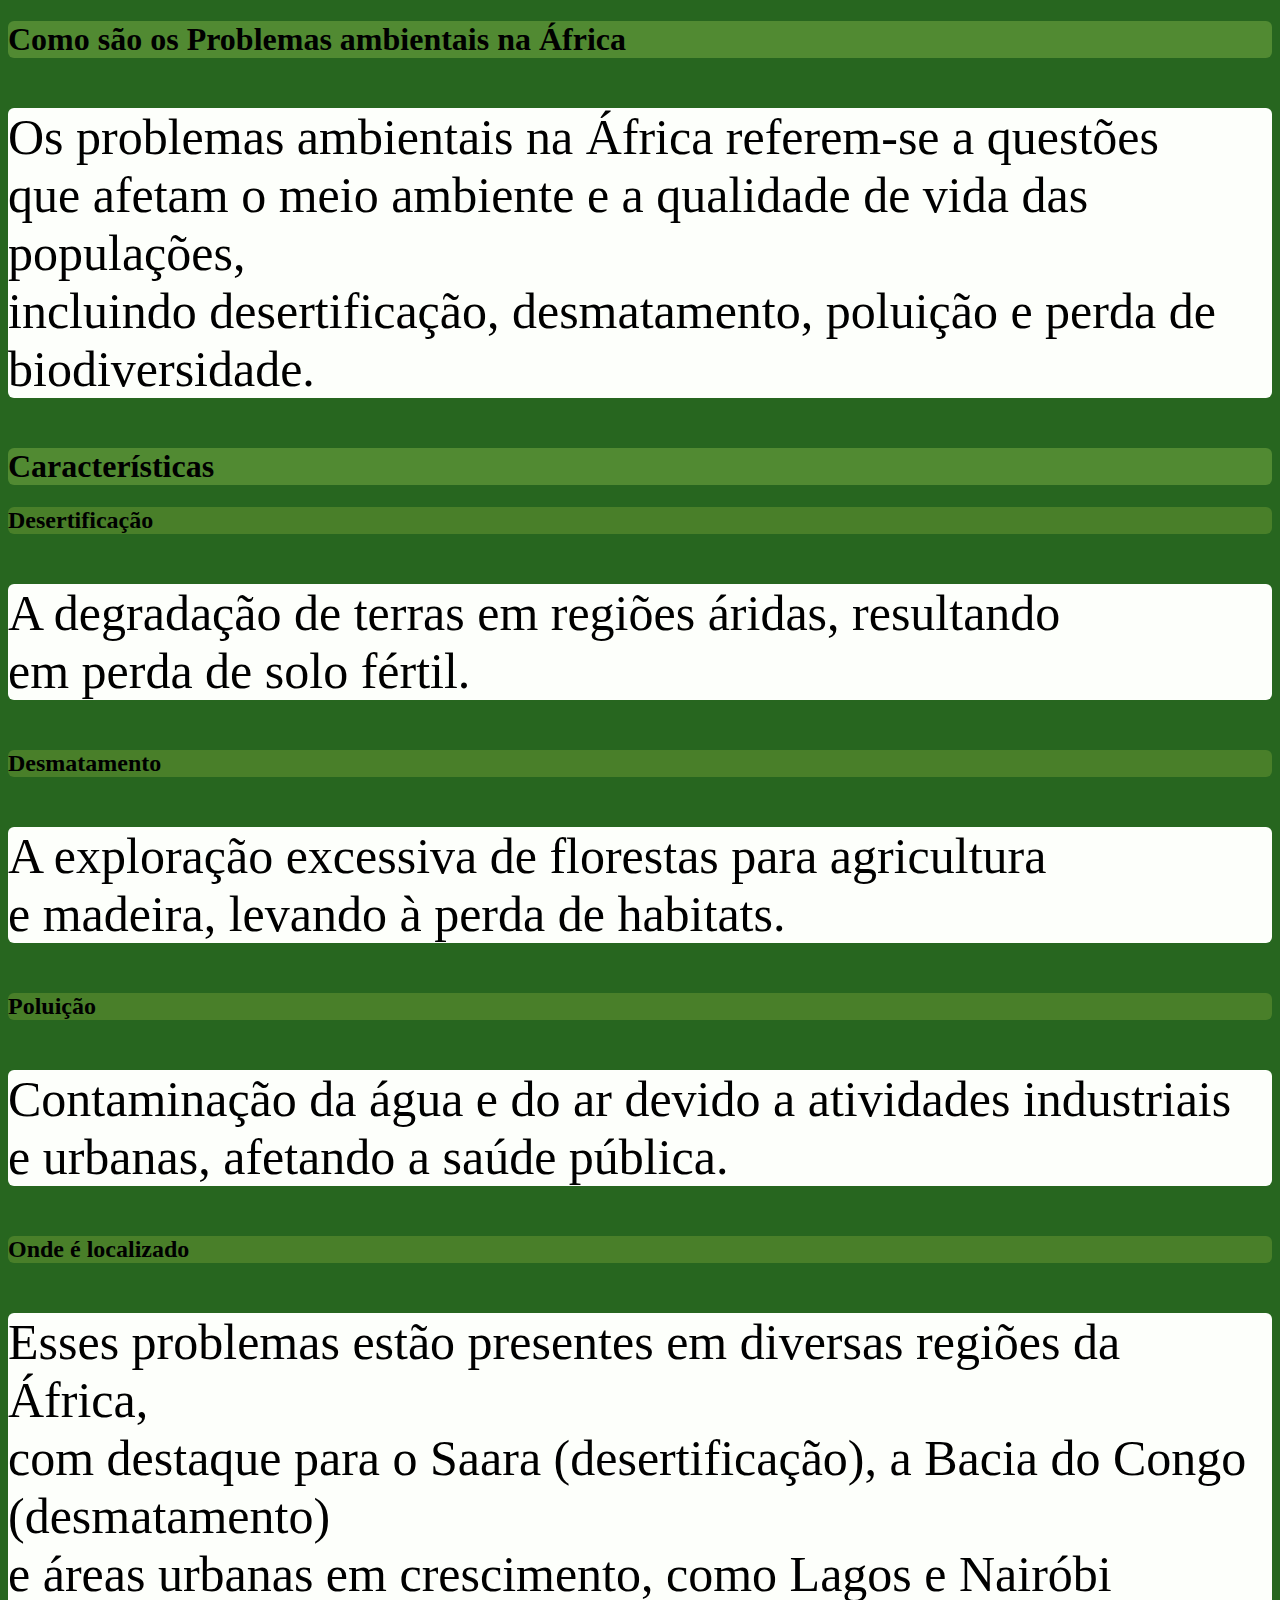
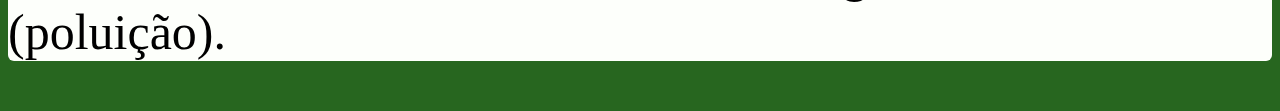
<file: projeto1/topico4.html>
<!DOCTYPE html>
<html lang="pt-br">
<head>
    <meta charset="UTF-8">
    <meta name="viewport" content="width=device-width, initial-scale=1.0">
    <title>Problemas ambientais</title>
</head>
<style>

p {

font-size: 50px;
background-color:rgb(253, 255, 251) ;
border-radius:6px ;
}
h1 {
background-color:rgb(81,138,50) ;
border-radius: 6px;




}

h2 {

background-color:rgb(73,127,41) ;
border-radius:6px ;




}
body{


    background-color:rgb(39,102,31);
}






</style>
<body>
    <h1>Como são os Problemas ambientais na África </h1>
<p> Os problemas ambientais na África referem-se a questões <br>
que afetam o meio ambiente e a qualidade de vida das populações, <br>
incluindo desertificação, desmatamento, poluição e perda de <br>
biodiversidade.
</p>
<h1>Características</h1>
<h2>Desertificação</h2>
<p> A degradação de terras em regiões áridas, resultando <br> em perda de solo fértil.</p>
<h2>Desmatamento</h2>
<p> A exploração excessiva de florestas para agricultura <br>
 e madeira, levando à perda de habitats.</p>
<h2>Poluição</h2>
<p>Contaminação da água e do ar devido a atividades industriais  <br> e urbanas, afetando a saúde pública.</p>
<h2>Onde é localizado</h2>
<p>Esses problemas estão presentes em diversas regiões da África, <br>
 com destaque para o Saara (desertificação), a Bacia do Congo (desmatamento) <br>
 e áreas urbanas em crescimento, como Lagos e Nairóbi (poluição).</p>
</body>
</html>
</file>
<file: dado.css>
h1 {
    color: blue;
    font-size: 70px;
    display: flex;
    flex-direction: column;
    /* width: 1500px; */
    /* height: 500px; */


}



.hero {
    padding: 1rem;
    border-radius: 50px;
    background-color: rgb(242, 244, 244);
    display: flex;
    gap: 4rem;
    align-items: center;
    margin-bottom: 2rem;
}

.hero h1 {
    width: 100%;
    height: 350px;
    margin: 69px;
}

.hero img {
    max-height: 500px;
    width: 100%;
    border-radius: 50px;
    height: 100%;
}

img {

    width: 100px;
    height: 100px;
    display: flex;
    text-align: left;
}

body {
    background-image: linear-gradient(blue, rgb(77, 188, 252));


}

.head {
    background-image: linear-gradient(rgb(28, 72, 228) , rgb(111, 180, 245));
    width: 1450px;
    height: 100px;
    border-radius: 20px;
    display: flex;
    gap: 2rem;
}

.face {

    background-color: rgb(248, 249, 250);
    display: flex;
    width: 1300px;
    height: 80px;
    border-radius: 20px;
    transform: translateY(10%);
    align-items: center;
    justify-content: center;
    
}

.topico-link {
    background-image:linear-gradient(blue);
    color: azure;
    width: 97px;
    height: 97px;
    border-radius: 50px;
    text-decoration: none;
    display: flex;
    align-items: center;
    justify-content: center;
    text-align: center;
}
</file>
<file: projeto1/dado.css>
h1 {
    color: rgb(36, 29, 29);
    font-size: 70px;
    display: flex;
    flex-direction: column;
    /* width: 1500px; */    
    /* height: 500px; */
    

}



.hero {
    padding: 1rem;
    border-radius: 20px;
    background-color: azure;
    display: flex;
    gap: 4rem;
    align-items: center;
    margin-bottom: 2rem;
}

.hero h1 {
    width: 100%;
    height: 300px;
    margin: 69px;
}

.hero img {
    height: auto;
    max-height: 500px;
    width: 100%;
    border-radius: 20px;
}
img {

width: 100px;
height: 100px;
display: flex;
text-align: left;
}
body {
   background-color: rgb(39, 102, 31);
   

}
.head {
 background-color: rgb(89, 178, 38);
 width: 1500px;
height: 100px;
border-radius: 20px;
display: flex;
gap: 2rem;
}
.face {

    background-color: rgb(248, 249, 250);
    display: flex;
    width: 1300px;
    height: 80px;
    border-radius: 20px;
    transform:  translateY(10%); 
    align-items: center;
    justify-content: center;
}
    button {
        background-color: rgb(10, 91, 10);
        color: azure;
width: 99px;
height: 99px;
        border-radius: 50px;
        
    }
</file>
